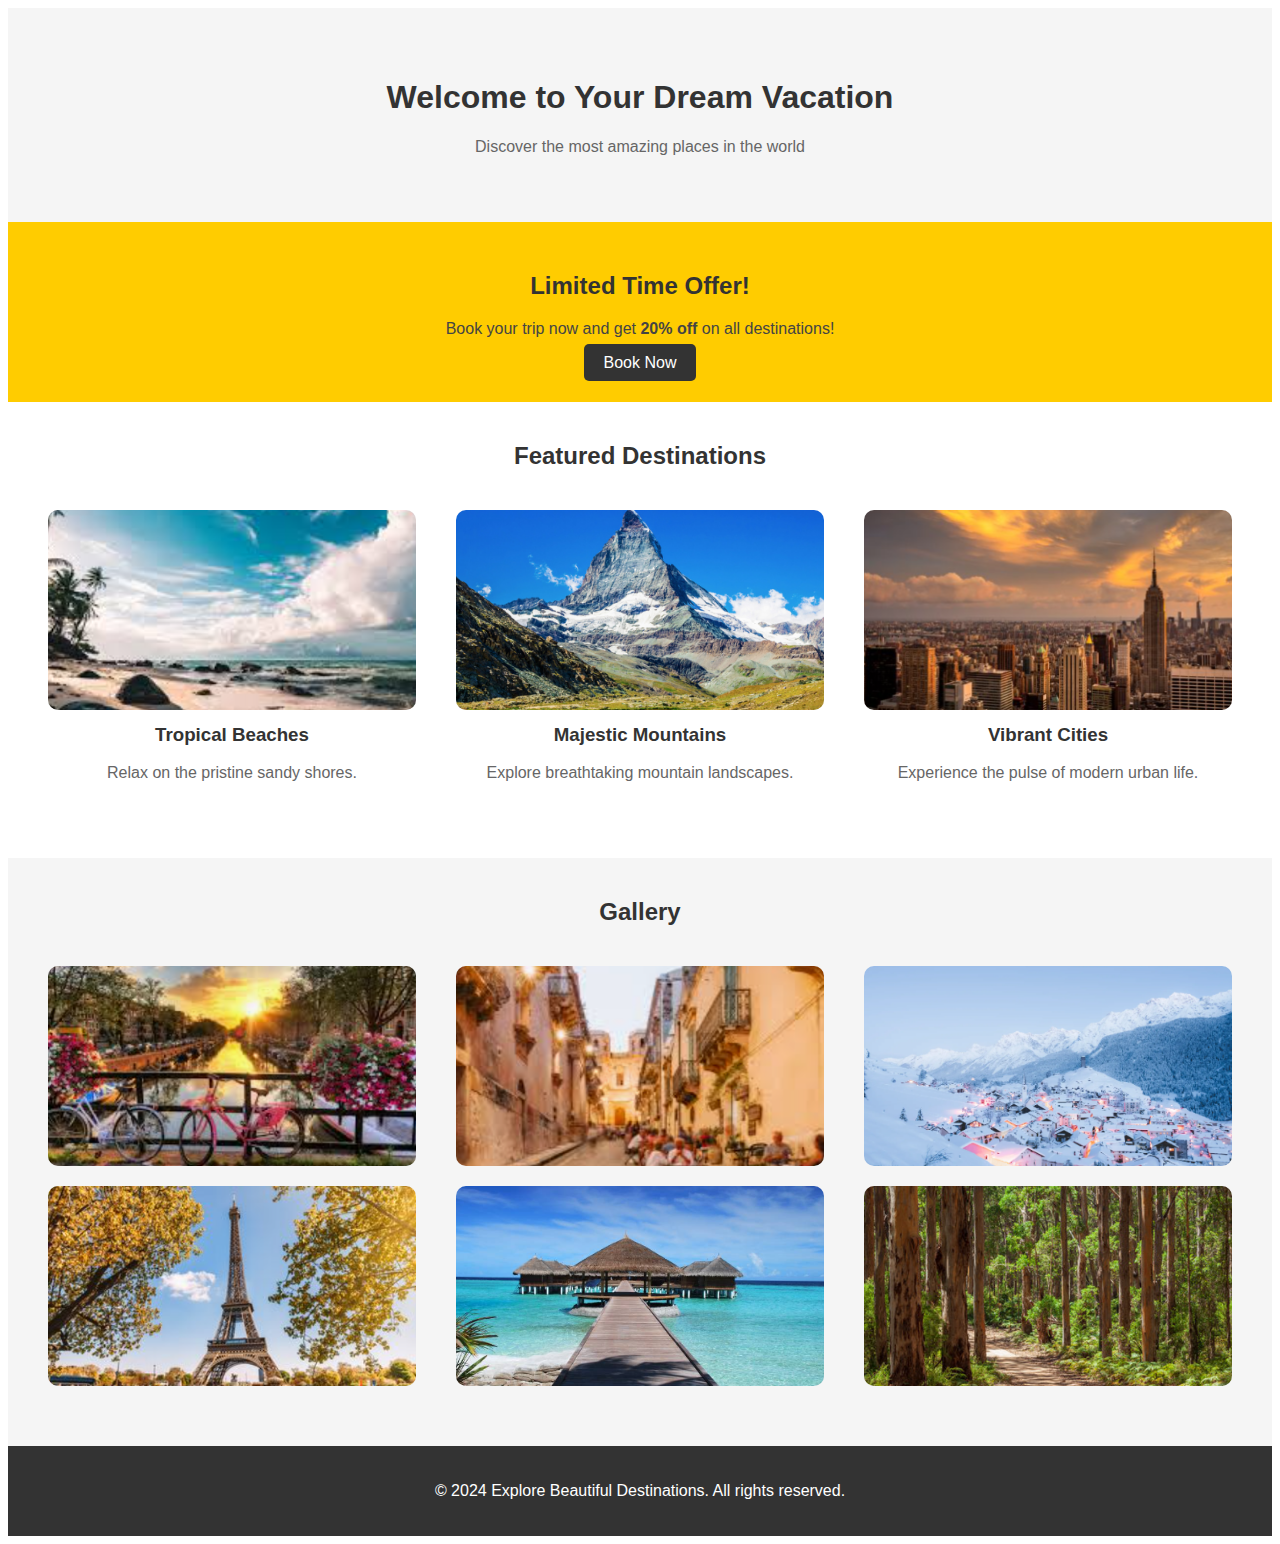
<file: tourism/index.html>
<!DOCTYPE html>
<html lang="en">

<head>
    <meta charset="UTF-8">
    <meta name="viewport" content="width=device-width, initial-scale=1.0">
    <title>Explore Beautiful Destinations</title>
    
    <!-- CSS for Animations and Effects -->
    <style>
        /* Fade-in effect for header and sections */
        body {
            animation: fadeIn 2s ease-in-out;
        }

        @keyframes fadeIn {
            from {
                opacity: 0;
            }
            to {
                opacity: 1;
            }
        }

        /* Hover effect for images */
        img {
            transition: transform 0.3s ease-in-out, box-shadow 0.3s ease-in-out;
        }

        img:hover {
            transform: scale(1.1);
            box-shadow: 0 10px 20px rgba(0, 0, 0, 0.3);
        }

        /* Pulse effect for the header text */
        h1 {
            animation: pulse 2s infinite;
        }

        @keyframes pulse {
            0% {
                transform: scale(1);
            }
            50% {
                transform: scale(1.05);
            }
            100% {
                transform: scale(1);
            }
        }

        /* Add a glowing effect to the gallery images on hover */
        img:hover {
            border-radius: 10px;
            box-shadow: 0 0 20px #ffcc00;
        }

        /* Footer text glow effect */
        footer p {
            animation: textGlow 1.5s ease-in-out infinite;
        }

        @keyframes textGlow {
            0% {
                text-shadow: 0 0 5px #fff, 0 0 10px #fff, 0 0 15px #ffcc00, 0 0 20px #ffcc00;
            }
            100% {
                text-shadow: 0 0 20px #fff, 0 0 30px #ffcc00, 0 0 40px #ffcc00, 0 0 50px #ffcc00;
            }
        }

        /* Styling for the "Book Now" button */
        .btn {
            padding: 10px 20px;
            font-family: Arial, sans-serif;
            background-color: #333;
            color: #fff;
            border: none;
            border-radius: 5px;
            cursor: pointer;
            text-decoration: none;
        }

        .btn:hover {
            background-color: #555;
        }

        /* Equal size for destination images */
        .destination {
            width: 30%;
            text-align: center;
            margin-bottom: 20px;
        }

        .destination img {
            width: 100%;
            height: 200px;
            object-fit: cover;
            border-radius: 10px;
        }

        /* Equal size for gallery images */
        .gallery img {
            width: 30%;
            height: 200px;
            object-fit: cover;
            border-radius: 10px;
            margin-bottom: 20px;
        }
    </style>
</head>

<body>

    <!-- Header Section -->
    <header style="text-align: center; padding: 50px 0; background-color: #f5f5f5;">
        <h1 style="font-family: Arial, sans-serif; color: #333;">Welcome to Your Dream Vacation</h1>
        <p style="font-family: Arial, sans-serif; color: #666;">Discover the most amazing places in the world</p>
    </header>

    <!-- Promotional Section -->
    <section style="padding: 30px; background-color: #ffcc00; text-align: center;">
        <h2 style="font-family: Arial, sans-serif; color: #333;">Limited Time Offer!</h2>
        <p style="font-family: Arial, sans-serif; color: #444;">Book your trip now and get <strong>20% off</strong> on all destinations!</p>
        <a href="https://www.makemytrip.com/" class="btn">Book Now</a>
    </section>

    <!-- Featured Destination Section -->
    <section style="padding: 20px; background-color: #ffffff;">
        <h2 style="font-family: Arial, sans-serif; color: #333; text-align: center;">Featured Destinations</h2>
        <div style="display: flex; justify-content: space-around; flex-wrap: wrap; padding: 20px 0;">

            <div class="destination">
                <img src="beach.png" alt="Beach">
                <h3 style="font-family: Arial, sans-serif; color: #333; margin-top: 10px;">Tropical Beaches</h3>
                <p style="font-family: Arial, sans-serif; color: #666;">Relax on the pristine sandy shores.</p>
            </div>

            <div class="destination">
                <img src="mountain.png" alt="Mountains">
                <h3 style="font-family: Arial, sans-serif; color: #333; margin-top: 10px;">Majestic Mountains</h3>
                <p style="font-family: Arial, sans-serif; color: #666;">Explore breathtaking mountain landscapes.</p>
            </div>

            <div class="destination">
                <img src="city.png" alt="City">
                <h3 style="font-family: Arial, sans-serif; color: #333; margin-top: 10px;">Vibrant Cities</h3>
                <p style="font-family: Arial, sans-serif; color: #666;">Experience the pulse of modern urban life.</p>
            </div>

        </div>
    </section>

    <!-- Gallery Section -->
    <section style="padding: 20px; background-color: #f5f5f5;">
        <h2 style="font-family: Arial, sans-serif; color: #333; text-align: center;">Gallery</h2>
        <div class="gallery" style="display: flex; justify-content: space-around; flex-wrap: wrap; padding: 20px 0;">

            <img src="image1.png" alt="Gallery Image 1">
            <img src="image2.png" alt="Gallery Image 2">
            <img src="image3.png" alt="Gallery Image 3">
            <img src="image4.png" alt="Gallery Image 4">
            <img src="image5.png" alt="Gallery Image 5">
            <img src="image6.png" alt="Gallery Image 6">

        </div>
    </section>

    <!-- Footer Section -->
    <footer style="text-align: center; padding: 20px 0; background-color: #333; color: #fff;">
        <p style="font-family: Arial, sans-serif;">&copy; 2024 Explore Beautiful Destinations. All rights reserved.</p>
    </footer>

</body>

</html>
</file>
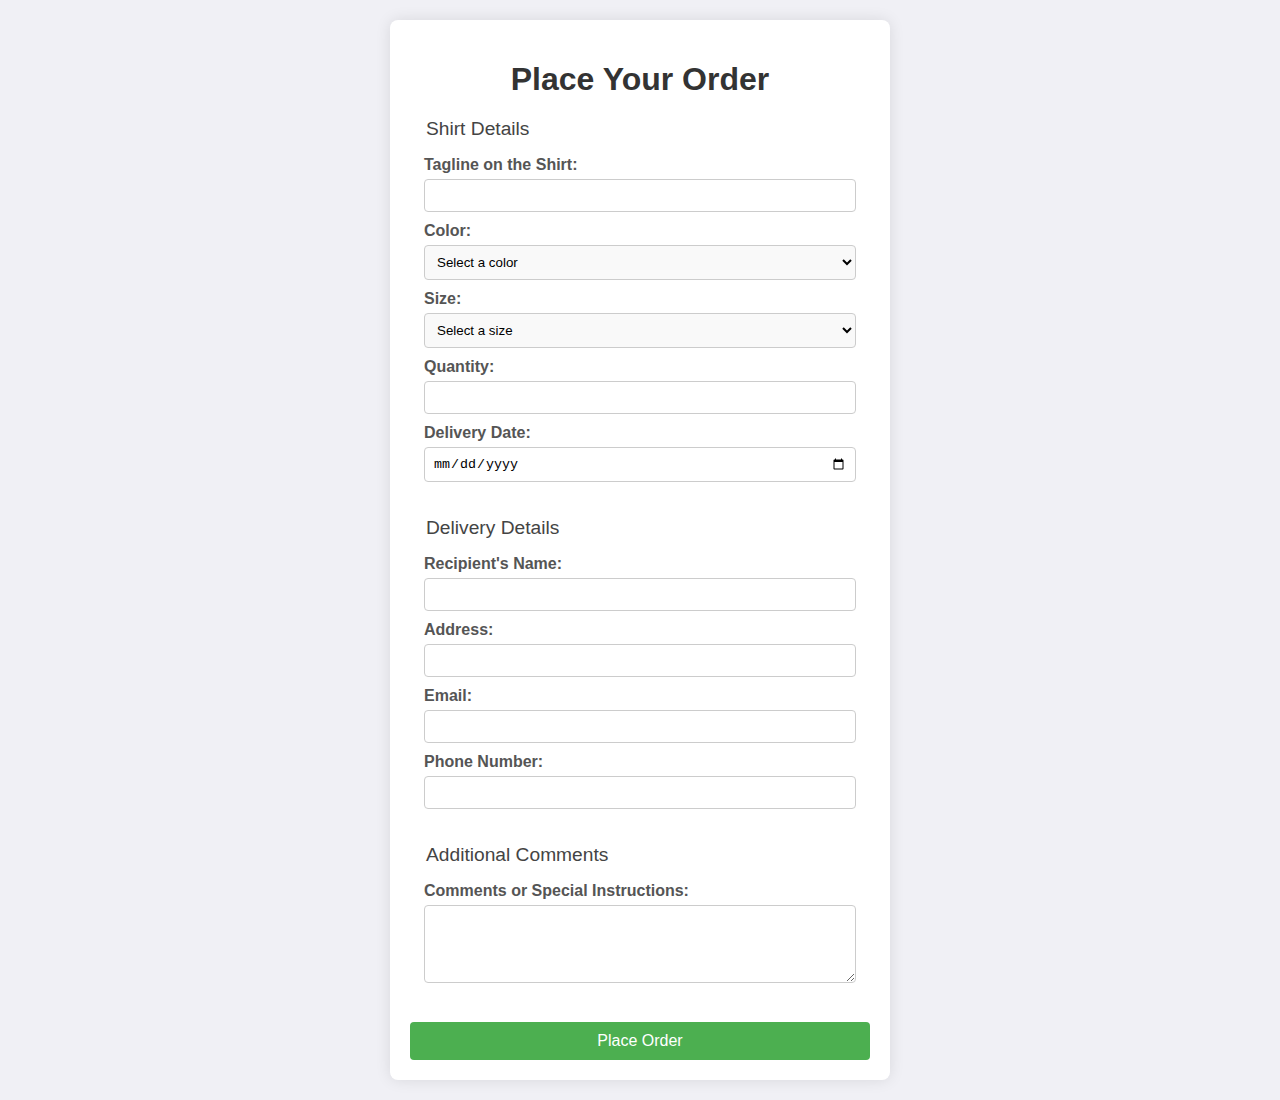
<file: tshirt validation/index.html>
<!DOCTYPE html>
<html lang="en">
<head>
    <meta charset="UTF-8">
    <meta name="viewport" content="width=device-width, initial-scale=1.0">
    <title>Customized T-Shirt Order Form</title>
    <style>
        body {
            font-family: Arial, sans-serif;
            background-color: #f0f0f5;
            margin: 0;
            padding: 20px;
            display: flex;
            justify-content: center;
            align-items: center;
            min-height: 100vh;
            box-sizing: border-box;
        }

        h1 {
            color: #333;
            text-align: center;
            margin-bottom: 20px;
        }

        form {
            background-color: #fff;
            padding: 20px;
            border-radius: 8px;
            box-shadow: 0 0 15px rgba(0, 0, 0, 0.1);
            max-width: 500px;
            width: 100%;
            box-sizing: border-box;
        }

        fieldset {
            border: none;
            margin-bottom: 15px;
        }

        legend {
            font-size: 1.2em;
            color: #444;
            margin-bottom: 10px;
        }

        label {
            display: block;
            margin-bottom: 5px;
            font-weight: bold;
            color: #555;
        }

        input[type="text"],
        input[type="number"],
        input[type="date"],
        input[type="email"],
        input[type="tel"],
        select,
        textarea {
            width: 100%;
            padding: 8px;
            margin-bottom: 10px;
            border-radius: 4px;
            border: 1px solid #ccc;
            box-sizing: border-box;
        }

        select {
            background-color: #f9f9f9;
        }

        select option {
            padding: 8px;
        }

        textarea {
            resize: vertical;
        }

        input[type="submit"] {
            background-color: #4CAF50;
            color: white;
            padding: 10px 20px;
            border: none;
            border-radius: 4px;
            cursor: pointer;
            font-size: 1em;
            width: 100%;
            transition: background-color 0.3s;
        }

        input[type="submit"]:hover {
            background-color: #45a049;
        }

        .color-preview {
            display: inline-block;
            width: 20px;
            height: 20px;
            border-radius: 50%;
            margin-right: 5px;
            vertical-align: middle;
        }
    </style>
    <script>
        function validateForm() {
            const phone = document.getElementById('phone').value;
            const comments = document.getElementById('comments').value;

            if (phone.length !== 10 || isNaN(phone)) {
                alert('Phone number must be exactly 10 digits.');
                return false;
            }

            if (comments.length > 100) {
                alert('Comments must not exceed 100 characters.');
                return false;
            }

            processOrder();
            return false;
        }

        function processOrder() {
            const date = new Date().toLocaleDateString();
            const name = document.getElementById('name').value;
            const color = document.getElementById('color').value;
            const size = document.getElementById('size').value;
            const quantity = document.getElementById('quantity').value;

            alert(`Order Confirmation\nDate: ${date}\nName: ${name}\nColor: ${color}\nSize: ${size}\nQuantity: ${quantity}`);
        }

        class Person {
            constructor(name, age) {
                this.name = name;
                this.age = age;
            }

            greet = () => `Hello, my name is ${this.name} and I am ${this.age} years old.`;

            displayInfo() {
                return `${this.name}, ${this.age} years old.`;
            }
        }

        class Student extends Person {
            constructor(name, age, rollNo) {
                super(name, age);
                if (rollNo <= 0) {
                    throw new Error('Roll number must be greater than zero.');
                }
                this.rollNo = rollNo;
            }

            displayInfo() {
                return `${super.displayInfo()}, Roll No: ${this.rollNo}`;
            }
        }

        window.onload = function() {
            try {
                const person = new Person("Alice", 25);
                console.log(person.greet());
                console.log(person.displayInfo());

                const student = new Student("Bob", 20, 101);
                console.log(student.greet());
                console.log(student.displayInfo());
            } catch (error) {
                console.error(error.message);
            }
        };
    </script>
</head>
<body>
    <form onsubmit="return validateForm()">
        <h1>Place Your Order</h1>

        <fieldset>
            <legend>Shirt Details</legend>
            <label for="tagline">Tagline on the Shirt:</label>
            <input type="text" id="tagline" name="tagline" required>
            <label for="color">Color:</label>
            <select id="color" name="color" required>
                <option value="" disabled selected>Select a color</option>
                <option value="red">Red</option>
                <option value="blue">Blue</option>
                <option value="green">Green</option>
                <option value="black">Black</option>
                <option value="white">White</option>
            </select>
            <label for="size">Size:</label>
            <select id="size" name="size" required>
                <option value="" disabled selected>Select a size</option>
                <option value="small">Small</option>
                <option value="medium">Medium</option>
                <option value="large">Large</option>
                <option value="x-large">X-Large</option>
            </select>
            <label for="quantity">Quantity:</label>
            <input type="number" id="quantity" name="quantity" min="1" required>
            <label for="delivery-date">Delivery Date:</label>
            <input type="date" id="delivery-date" name="delivery-date" required>
        </fieldset>

        <fieldset>
            <legend>Delivery Details</legend>
            <label for="name">Recipient's Name:</label>
            <input type="text" id="name" name="name" required>
            <label for="address">Address:</label>
            <input type="text" id="address" name="address" required>
            <label for="email">Email:</label>
            <input type="email" id="email" name="email" required>
            <label for="phone">Phone Number:</label>
            <input type="tel" id="phone" name="phone" required>
        </fieldset>

        <fieldset>
            <legend>Additional Comments</legend>
            <label for="comments">Comments or Special Instructions:</label>
            <textarea id="comments" name="comments" rows="4" maxlength="100"></textarea>
        </fieldset>

        <input type="submit" value="Place Order">
    </form>
</body>
</html>
</file>
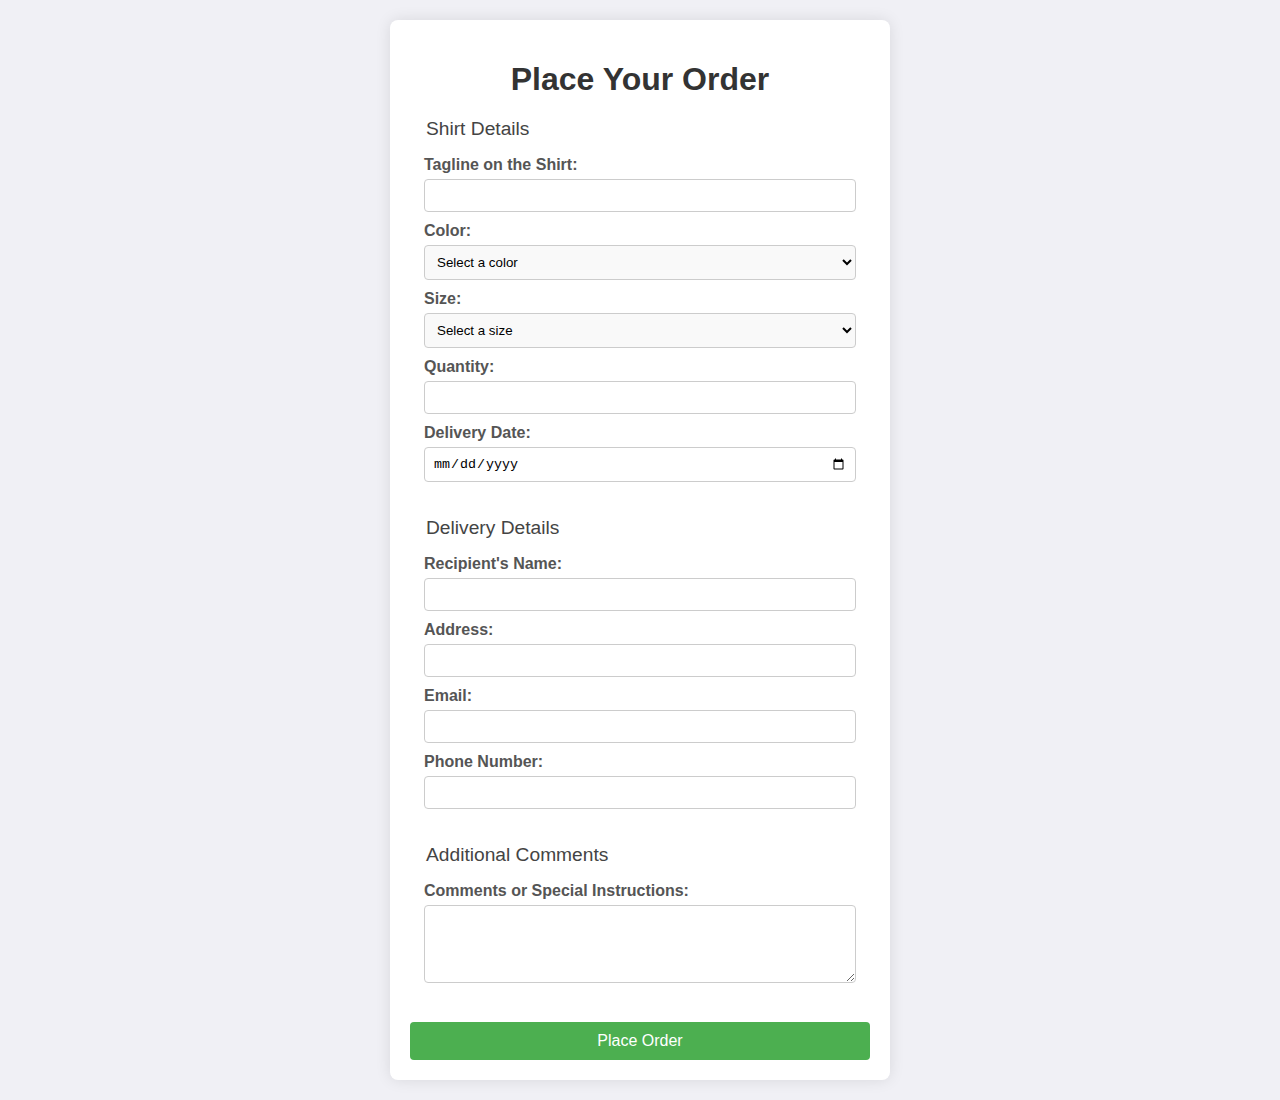
<file: tshirt/index.html>
<!DOCTYPE html>
<html lang="en">
<head>
    <meta charset="UTF-8">
    <meta name="viewport" content="width=device-width, initial-scale=1.0">
    <title>Customized T-Shirt Order Form</title>
    <style>
        body {
            font-family: Arial, sans-serif;
            background-color: #f0f0f5;
            margin: 0;
            padding: 20px;
            display: flex;
            justify-content: center;
            align-items: center;
            min-height: 100vh;
            box-sizing: border-box;
        }

        h1 {
            color: #333;
            text-align: center;
            margin-bottom: 20px;
        }

        form {
            background-color: #fff;
            padding: 20px;
            border-radius: 8px;
            box-shadow: 0 0 15px rgba(0, 0, 0, 0.1);
            max-width: 500px;
            width: 100%;
            box-sizing: border-box;
        }

        fieldset {
            border: none;
            margin-bottom: 15px;
        }

        legend {
            font-size: 1.2em;
            color: #444;
            margin-bottom: 10px;
        }

        label {
            display: block;
            margin-bottom: 5px;
            font-weight: bold;
            color: #555;
        }

        input[type="text"],
        input[type="number"],
        input[type="date"],
        input[type="email"],
        input[type="tel"],
        select,
        textarea {
            width: 100%;
            padding: 8px;
            margin-bottom: 10px;
            border-radius: 4px;
            border: 1px solid #ccc;
            box-sizing: border-box;
        }

        select {
            background-color: #f9f9f9;
        }

        select option {
            padding: 8px;
        }

        textarea {
            resize: vertical;
        }

        input[type="submit"] {
            background-color: #4CAF50;
            color: white;
            padding: 10px 20px;
            border: none;
            border-radius: 4px;
            cursor: pointer;
            font-size: 1em;
            width: 100%;
            transition: background-color 0.3s;
        }

        input[type="submit"]:hover {
            background-color: #45a049;
        }

        .color-preview {
            display: inline-block;
            width: 20px;
            height: 20px;
            border-radius: 50%;
            margin-right: 5px;
            vertical-align: middle;
        }
    </style>
</head>
<body>

    <form action="/submit-order" method="POST">
        <h1>Place Your Order</h1>

        <fieldset>
            <legend>Shirt Details</legend>

            <label for="tagline">Tagline on the Shirt:</label>
            <input type="text" id="tagline" name="tagline" required>

            <label for="color">Color:</label>
            <select id="color" name="color" required>
                <option value="" disabled selected>Select a color</option>
                <option value="red">
                    <span class="color-preview" style="background-color: red;"></span>Red
                </option>
                <option value="blue">
                    <span class="color-preview" style="background-color: blue;"></span>Blue
                </option>
                <option value="green">
                    <span class="color-preview" style="background-color: green;"></span>Green
                </option>
                <option value="black">
                    <span class="color-preview" style="background-color: black;"></span>Black
                </option>
                <option value="white">
                    <span class="color-preview" style="background-color: white; border: 1px solid #ccc;"></span>White
                </option>
            </select>

            <label for="size">Size:</label>
            <select id="size" name="size" required>
                <option value="" disabled selected>Select a size</option>
                <option value="small">Small</option>
                <option value="medium">Medium</option>
                <option value="large">Large</option>
                <option value="x-large">X-Large</option>
            </select>

            <label for="quantity">Quantity:</label>
            <input type="number" id="quantity" name="quantity" min="1" required>

            <label for="delivery-date">Delivery Date:</label>
            <input type="date" id="delivery-date" name="delivery-date" required>
        </fieldset>

        <fieldset>
            <legend>Delivery Details</legend>

            <label for="name">Recipient's Name:</label>
            <input type="text" id="name" name="name" required>

            <label for="address">Address:</label>
            <input type="text" id="address" name="address" required>

            <label for="email">Email:</label>
            <input type="email" id="email" name="email" required>

            <label for="phone">Phone Number:</label>
            <input type="tel" id="phone" name="phone" required>
        </fieldset>

        <fieldset>
            <legend>Additional Comments</legend>

            <label for="comments">Comments or Special Instructions:</label>
            <textarea id="comments" name="comments" rows="4" cols="50"></textarea>
        </fieldset>

        <input type="submit" value="Place Order">
    </form>

</body>
</html>
</file>
